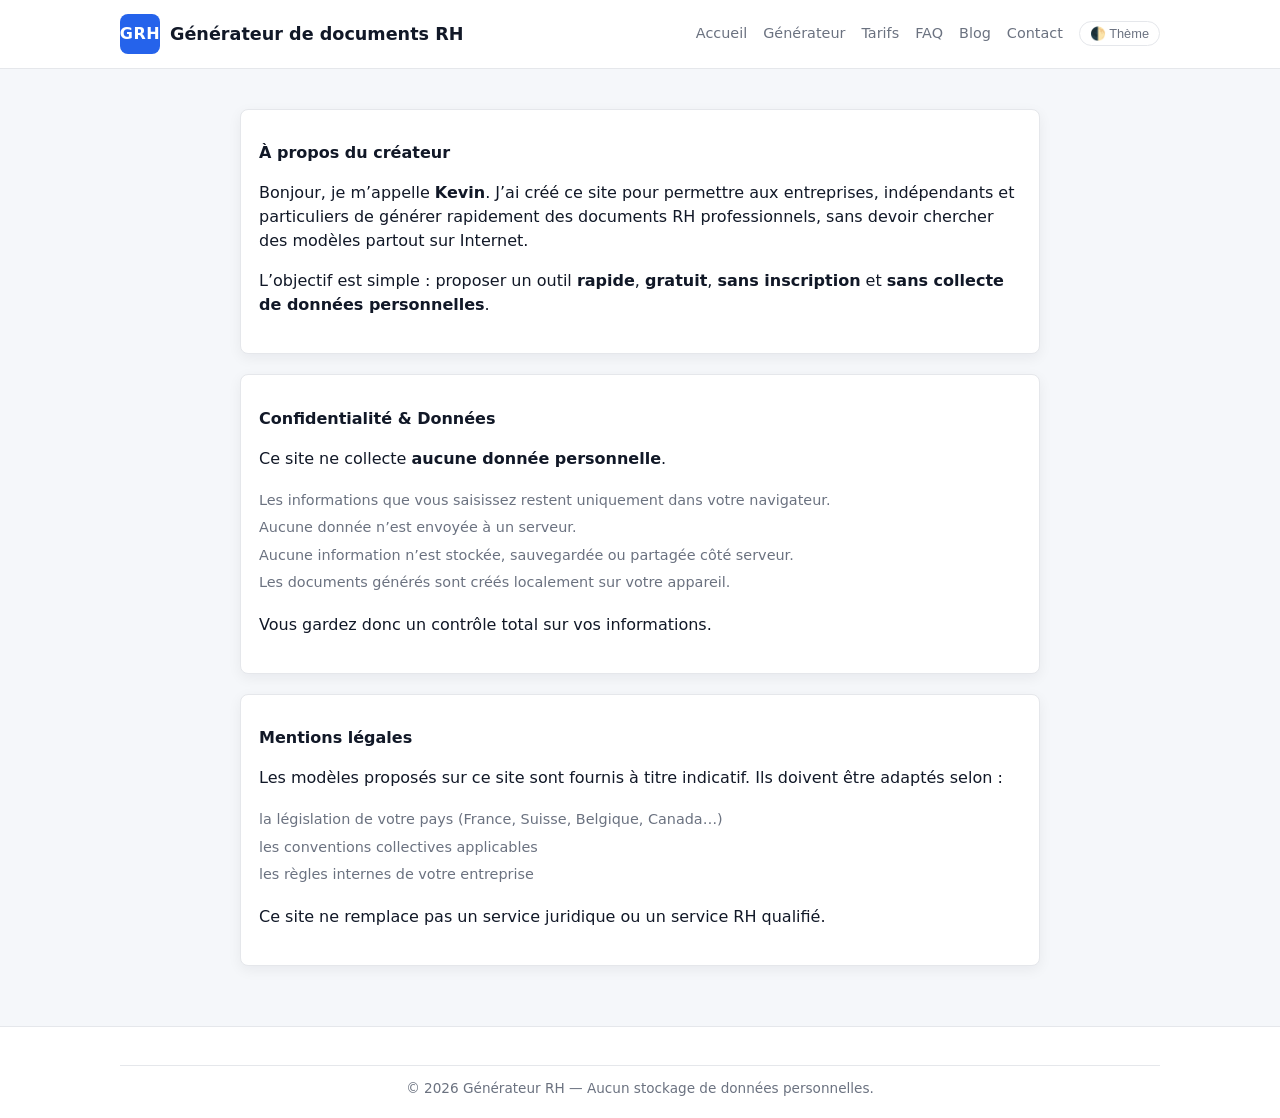
<file: about.html>
<!DOCTYPE html>
<html lang="fr">
<head>
  <meta charset="UTF-8">
  <title>À propos | Générateur RH</title>
  <meta name="viewport" content="width=device-width, initial-scale=1">
  <meta name="description" content="À propos du créateur du Générateur RH et de la philosophie du projet.">
  <link rel="stylesheet" href="style.css">
</head>

<body>
  <header class="site-header">
    <div class="container header-inner">
      <div class="brand">
        <div class="brand-logo">GRH</div>
        <div>
          <div class="brand-title">Générateur de documents RH</div>
        </div>
      </div>

      <nav class="nav">
        <a href="home.html">Accueil</a>
        <a href="index.html">Générateur</a>
        <a href="tarifs.html">Tarifs</a>
        <a href="faq.html">FAQ</a>
        <a href="blog.html">Blog</a>
        <a href="contact.html">Contact</a>
        <button id="themeToggle" class="theme-toggle">🌓 Thème</button>
      </nav>
    </div>
  </header>

  <main class="container" style="padding: 40px 20px;">
    <section class="card" style="max-width: 800px; margin: auto;">
      <h2>À propos du créateur</h2>
      <p>
        Bonjour, je m’appelle <strong>Kevin</strong>.  
        J’ai créé ce site pour permettre aux entreprises, indépendants et particuliers
        de générer rapidement des documents RH professionnels, sans devoir chercher
        des modèles partout sur Internet.
      </p>

      <p>
        L’objectif est simple : proposer un outil <strong>rapide</strong>, <strong>gratuit</strong>,
        <strong>sans inscription</strong> et <strong>sans collecte de données personnelles</strong>.
      </p>
    </section>

    <section class="card" id="confidentialite" style="max-width: 800px; margin: 20px auto;">
      <h2>Confidentialité & Données</h2>
      <p>
        Ce site ne collecte <strong>aucune donnée personnelle</strong>.
      </p>

      <ul class="list">
        <li>Les informations que vous saisissez restent uniquement dans votre navigateur.</li>
        <li>Aucune donnée n’est envoyée à un serveur.</li>
        <li>Aucune information n’est stockée, sauvegardée ou partagée côté serveur.</li>
        <li>Les documents générés sont créés localement sur votre appareil.</li>
      </ul>

      <p>
        Vous gardez donc un contrôle total sur vos informations.
      </p>
    </section>

    <section class="card" style="max-width: 800px; margin: 20px auto;">
      <h2>Mentions légales</h2>
      <p>
        Les modèles proposés sur ce site sont fournis à titre indicatif.
        Ils doivent être adaptés selon :
      </p>

      <ul class="list">
        <li>la législation de votre pays (France, Suisse, Belgique, Canada…)</li>
        <li>les conventions collectives applicables</li>
        <li>les règles internes de votre entreprise</li>
      </ul>

      <p>
        Ce site ne remplace pas un service juridique ou un service RH qualifié.
      </p>
    </section>
  </main>

  <footer class="site-footer">
    <div class="container footer-inner">
      <div class="footer-bottom">
        © 2026 Générateur RH — Aucun stockage de données personnelles.
      </div>
    </div>
  </footer>

  <script src="script.js"></script>
</body>
</html>
</file>
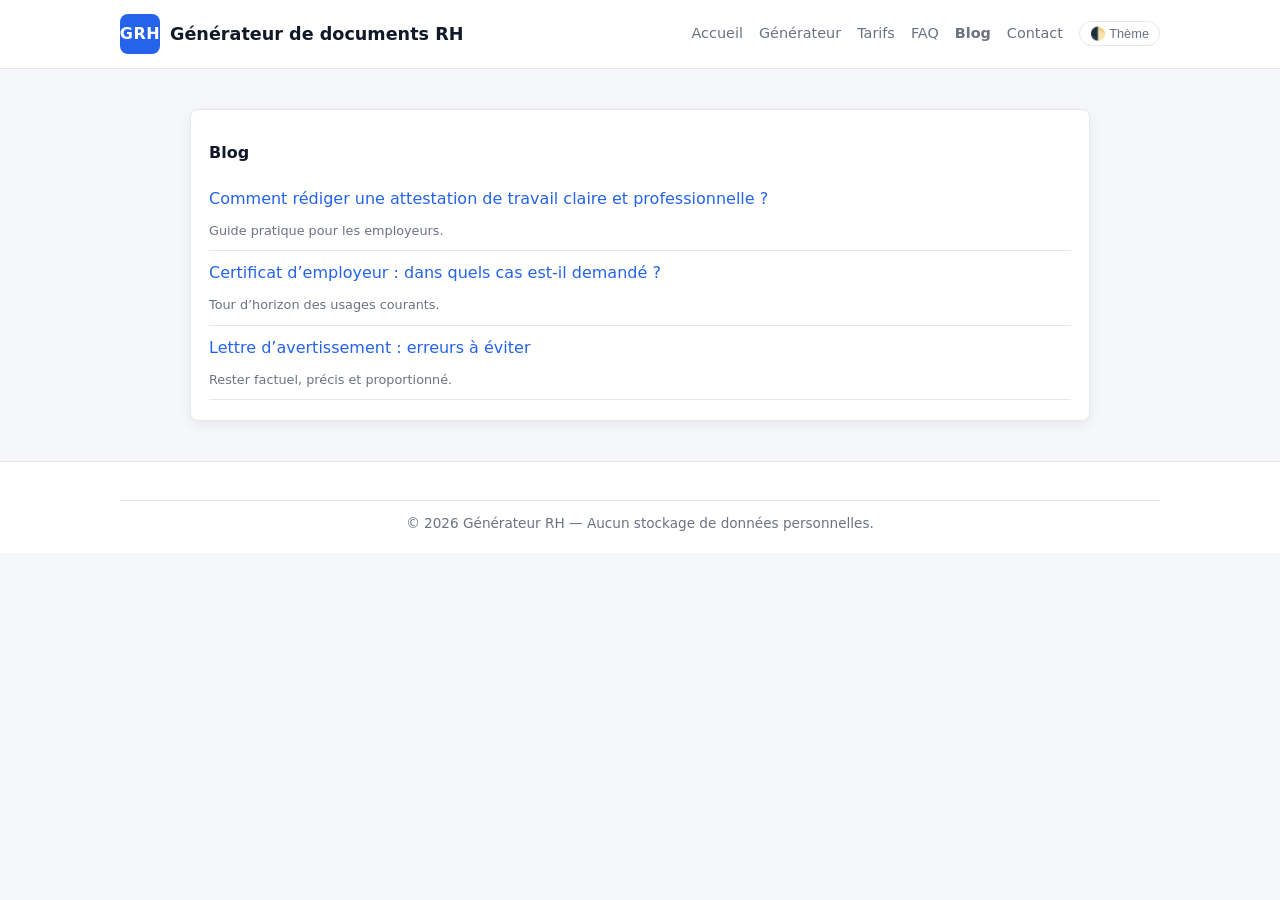
<file: blog.html>
<!DOCTYPE html>
<html lang="fr">
<head>
  <meta charset="UTF-8">
  <title>Blog | Générateur RH</title>
  <meta name="viewport" content="width=device-width, initial-scale=1">
  <meta name="description" content="Articles autour des documents RH, attestations, certificats et bonnes pratiques.">
  <link rel="stylesheet" href="style.css">
</head>

<body>
  <header class="site-header">
    <div class="container header-inner">
      <div class="brand">
        <div class="brand-logo">GRH</div>
        <div>
          <div class="brand-title">Générateur de documents RH</div>
        </div>
      </div>

      <nav class="nav">
        <a href="home.html">Accueil</a>
        <a href="index.html">Générateur</a>
        <a href="tarifs.html">Tarifs</a>
        <a href="faq.html">FAQ</a>
        <a href="blog.html" class="nav-active">Blog</a>
        <a href="contact.html">Contact</a>
        <button id="themeToggle" class="theme-toggle">🌓 Thème</button>
      </nav>
    </div>
  </header>

  <main class="container" style="padding: 40px 20px;">
    <section class="card" style="max-width: 900px; margin: auto;">
      <h2>Blog</h2>
      <ul class="blog-list">
        <li>
          <a href="#">Comment rédiger une attestation de travail claire et professionnelle ?</a>
          <div class="hint">Guide pratique pour les employeurs.</div>
        </li>
        <li>
          <a href="#">Certificat d’employeur : dans quels cas est-il demandé ?</a>
          <div class="hint">Tour d’horizon des usages courants.</div>
        </li>
        <li>
          <a href="#">Lettre d’avertissement : erreurs à éviter</a>
          <div class="hint">Rester factuel, précis et proportionné.</div>
        </li>
      </ul>
    </section>
  </main>

  <footer class="site-footer">
    <div class="container footer-inner">
      <div class="footer-bottom">
        © 2026 Générateur RH — Aucun stockage de données personnelles.
      </div>
    </div>
  </footer>

  <script src="script.js"></script>
</body>
</html>
</file>
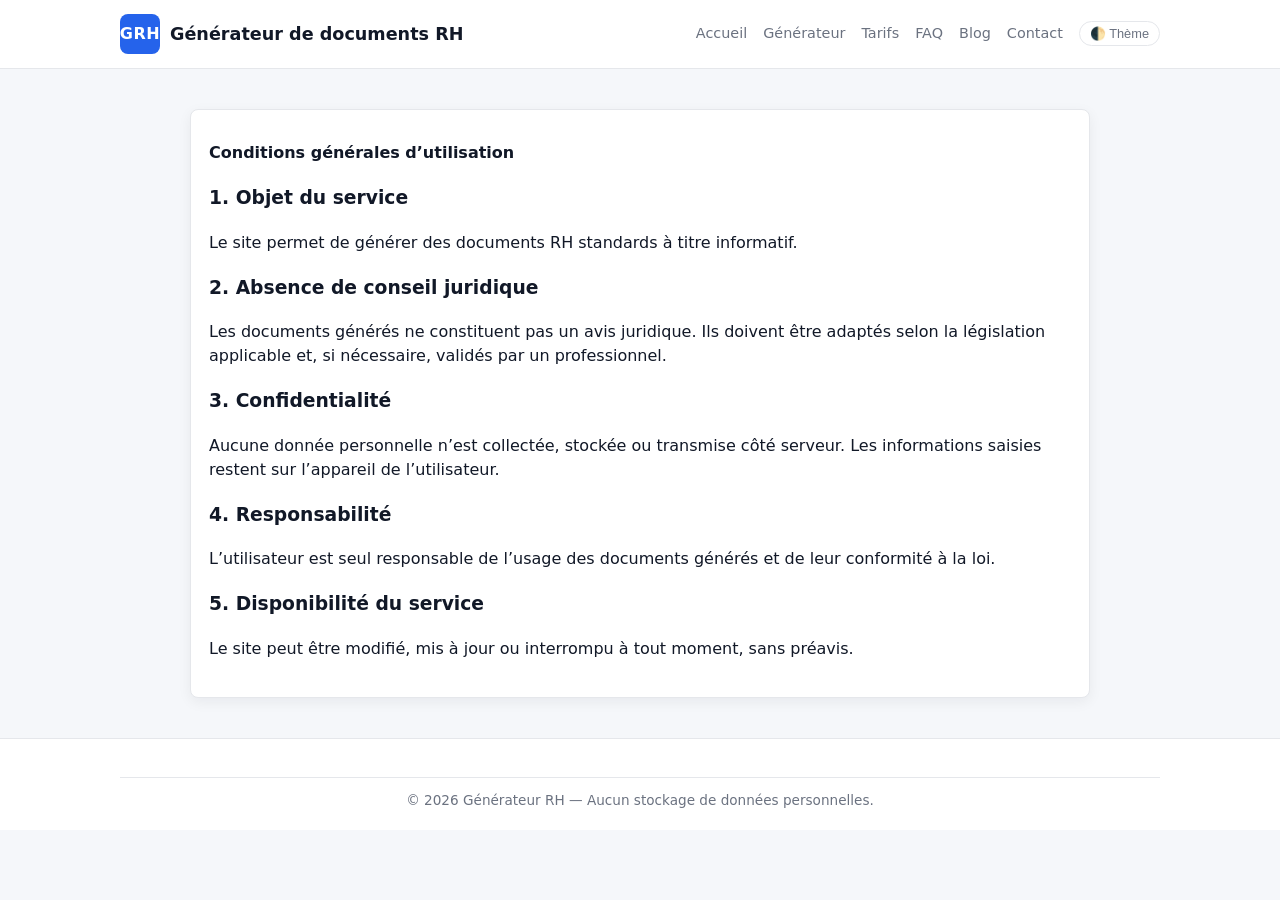
<file: cgu.html>
<!DOCTYPE html>
<html lang="fr">
<head>
  <meta charset="UTF-8">
  <title>Conditions d’utilisation | Générateur RH</title>
  <meta name="viewport" content="width=device-width, initial-scale=1">
  <meta name="description" content="Conditions générales d’utilisation du Générateur RH.">
  <link rel="stylesheet" href="style.css">
</head>

<body>
  <header class="site-header">
    <div class="container header-inner">
      <div class="brand">
        <div class="brand-logo">GRH</div>
        <div>
          <div class="brand-title">Générateur de documents RH</div>
        </div>
      </div>

      <nav class="nav">
        <a href="home.html">Accueil</a>
        <a href="index.html">Générateur</a>
        <a href="tarifs.html">Tarifs</a>
        <a href="faq.html">FAQ</a>
        <a href="blog.html">Blog</a>
        <a href="contact.html">Contact</a>
        <button id="themeToggle" class="theme-toggle">🌓 Thème</button>
      </nav>
    </div>
  </header>

  <main class="container" style="padding: 40px 20px;">
    <section class="card" style="max-width: 900px; margin: auto;">
      <h2>Conditions générales d’utilisation</h2>

      <h3>1. Objet du service</h3>
      <p>
        Le site permet de générer des documents RH standards à titre informatif.
      </p>

      <h3>2. Absence de conseil juridique</h3>
      <p>
        Les documents générés ne constituent pas un avis juridique.  
        Ils doivent être adaptés selon la législation applicable et, si nécessaire, validés par un professionnel.
      </p>

      <h3>3. Confidentialité</h3>
      <p>
        Aucune donnée personnelle n’est collectée, stockée ou transmise côté serveur.  
        Les informations saisies restent sur l’appareil de l’utilisateur.
      </p>

      <h3>4. Responsabilité</h3>
      <p>
        L’utilisateur est seul responsable de l’usage des documents générés et de leur conformité à la loi.
      </p>

      <h3>5. Disponibilité du service</h3>
      <p>
        Le site peut être modifié, mis à jour ou interrompu à tout moment, sans préavis.
      </p>
    </section>
  </main>

  <footer class="site-footer">
    <div class="container footer-inner">
      <div class="footer-bottom">
        © 2026 Générateur RH — Aucun stockage de données personnelles.
      </div>
    </div>
  </footer>

  <script src="script.js"></script>
</body>
</html>
</file>
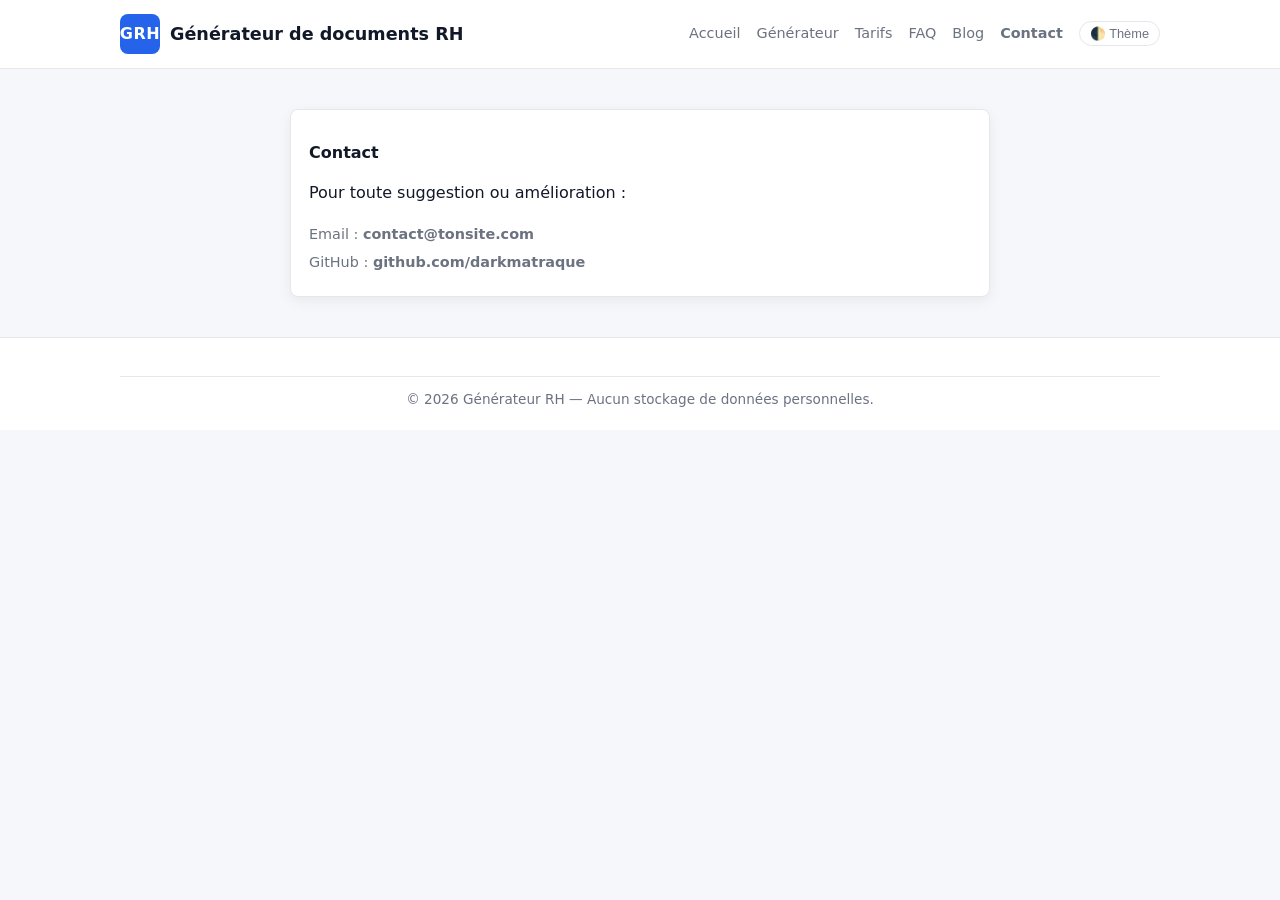
<file: contact.html>
<!DOCTYPE html>
<html lang="fr">
<head>
  <meta charset="UTF-8">
  <title>Contact | Générateur RH</title>
  <meta name="viewport" content="width=device-width, initial-scale=1">
  <meta name="description" content="Contactez le créateur du Générateur RH pour toute suggestion ou amélioration.">
  <link rel="stylesheet" href="style.css">
</head>

<body>
  <header class="site-header">
    <div class="container header-inner">
      <div class="brand">
        <div class="brand-logo">GRH</div>
        <div>
          <div class="brand-title">Générateur de documents RH</div>
        </div>
      </div>

      <nav class="nav">
        <a href="home.html">Accueil</a>
        <a href="index.html">Générateur</a>
        <a href="tarifs.html">Tarifs</a>
        <a href="faq.html">FAQ</a>
        <a href="blog.html">Blog</a>
        <a href="contact.html" class="nav-active">Contact</a>
        <button id="themeToggle" class="theme-toggle">🌓 Thème</button>
      </nav>
    </div>
  </header>

  <main class="container" style="padding: 40px 20px;">
    <section class="card" style="max-width: 700px; margin: auto;">
      <h2>Contact</h2>
      <p>Pour toute suggestion ou amélioration :</p>

      <ul class="list">
        <li>Email : <strong>contact@tonsite.com</strong></li>
        <li>GitHub : <strong>github.com/darkmatraque</strong></li>
      </ul>
    </section>
  </main>

  <footer class="site-footer">
    <div class="container footer-inner">
      <div class="footer-bottom">
        © 2026 Générateur RH — Aucun stockage de données personnelles.
      </div>
    </div>
  </footer>

  <script src="script.js"></script>
</body>
</html>
</file>
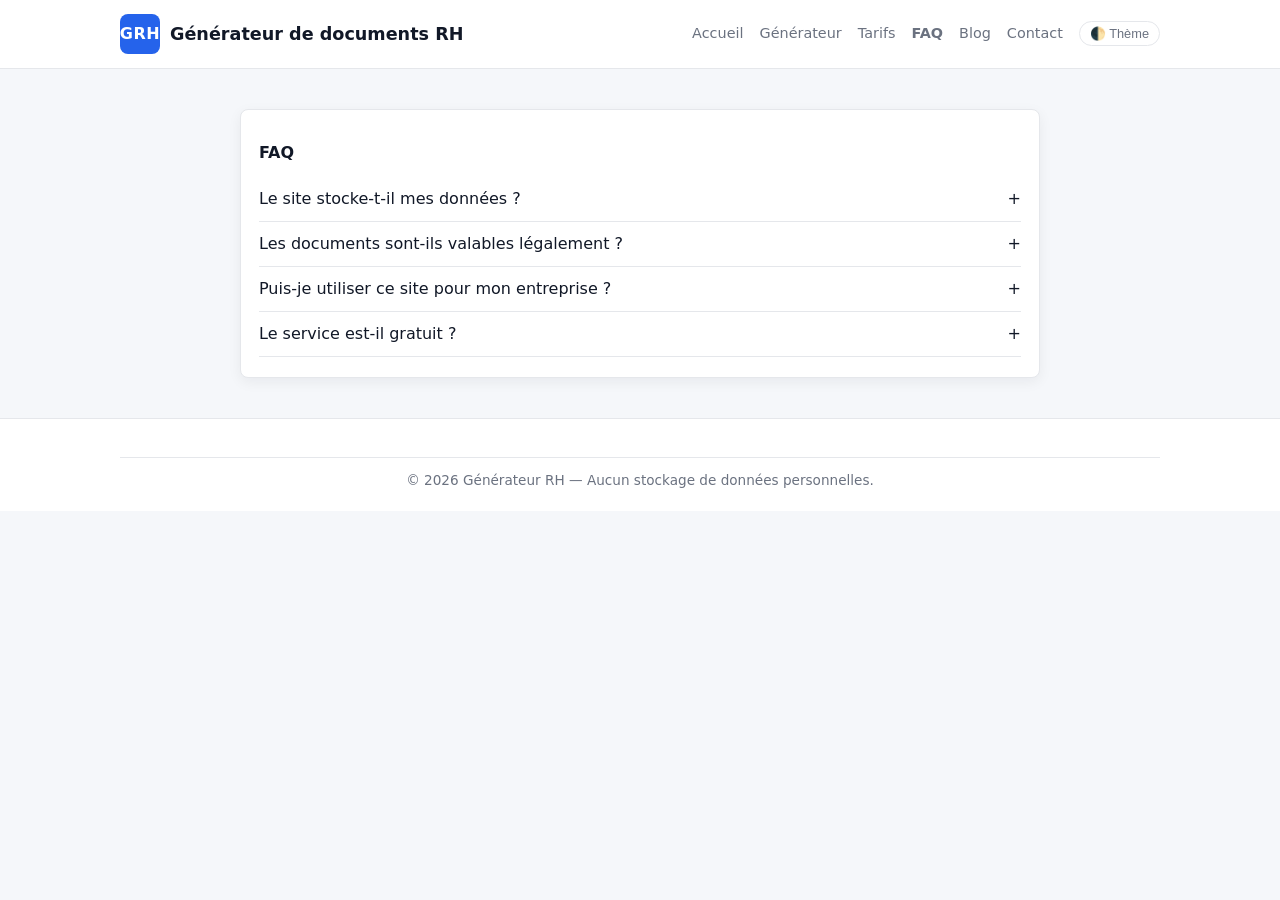
<file: faq.html>
<!DOCTYPE html>
<html lang="fr">
<head>
  <meta charset="UTF-8">
  <title>FAQ | Générateur RH</title>
  <meta name="viewport" content="width=device-width, initial-scale=1">
  <meta name="description" content="Questions fréquentes sur le Générateur RH.">
  <link rel="stylesheet" href="style.css">
</head>

<body>
  <header class="site-header">
    <div class="container header-inner">
      <div class="brand">
        <div class="brand-logo">GRH</div>
        <div>
          <div class="brand-title">Générateur de documents RH</div>
        </div>
      </div>

      <nav class="nav">
        <a href="home.html">Accueil</a>
        <a href="index.html">Générateur</a>
        <a href="tarifs.html">Tarifs</a>
        <a href="faq.html" class="nav-active">FAQ</a>
        <a href="blog.html">Blog</a>
        <a href="contact.html">Contact</a>
        <button id="themeToggle" class="theme-toggle">🌓 Thème</button>
      </nav>
    </div>
  </header>

  <main class="container" style="padding: 40px 20px;">
    <section class="card" style="max-width: 800px; margin: auto;">
      <h2>FAQ</h2>

      <div class="faq-item">
        <div class="faq-question">
          <span>Le site stocke-t-il mes données ?</span>
          <span>+</span>
        </div>
        <div class="faq-answer">
          Non. Toutes les informations restent sur votre appareil. Aucune donnée n’est envoyée à un serveur.
        </div>
      </div>

      <div class="faq-item">
        <div class="faq-question">
          <span>Les documents sont-ils valables légalement ?</span>
          <span>+</span>
        </div>
        <div class="faq-answer">
          Ce sont des modèles standards. Ils doivent être adaptés selon votre pays, vos conventions collectives et vos règles internes.
        </div>
      </div>

      <div class="faq-item">
        <div class="faq-question">
          <span>Puis-je utiliser ce site pour mon entreprise ?</span>
          <span>+</span>
        </div>
        <div class="faq-answer">
          Oui, totalement. Vous pouvez l’utiliser pour générer des documents RH de base pour votre organisation.
        </div>
      </div>

      <div class="faq-item">
        <div class="faq-question">
          <span>Le service est-il gratuit ?</span>
          <span>+</span>
        </div>
        <div class="faq-answer">
          Oui, entièrement gratuit. Aucune inscription, aucun abonnement.
        </div>
      </div>
    </section>
  </main>

  <footer class="site-footer">
    <div class="container footer-inner">
      <div class="footer-bottom">
        © 2026 Générateur RH — Aucun stockage de données personnelles.
      </div>
    </div>
  </footer>

  <script src="script.js"></script>
</body>
</html>
</file>
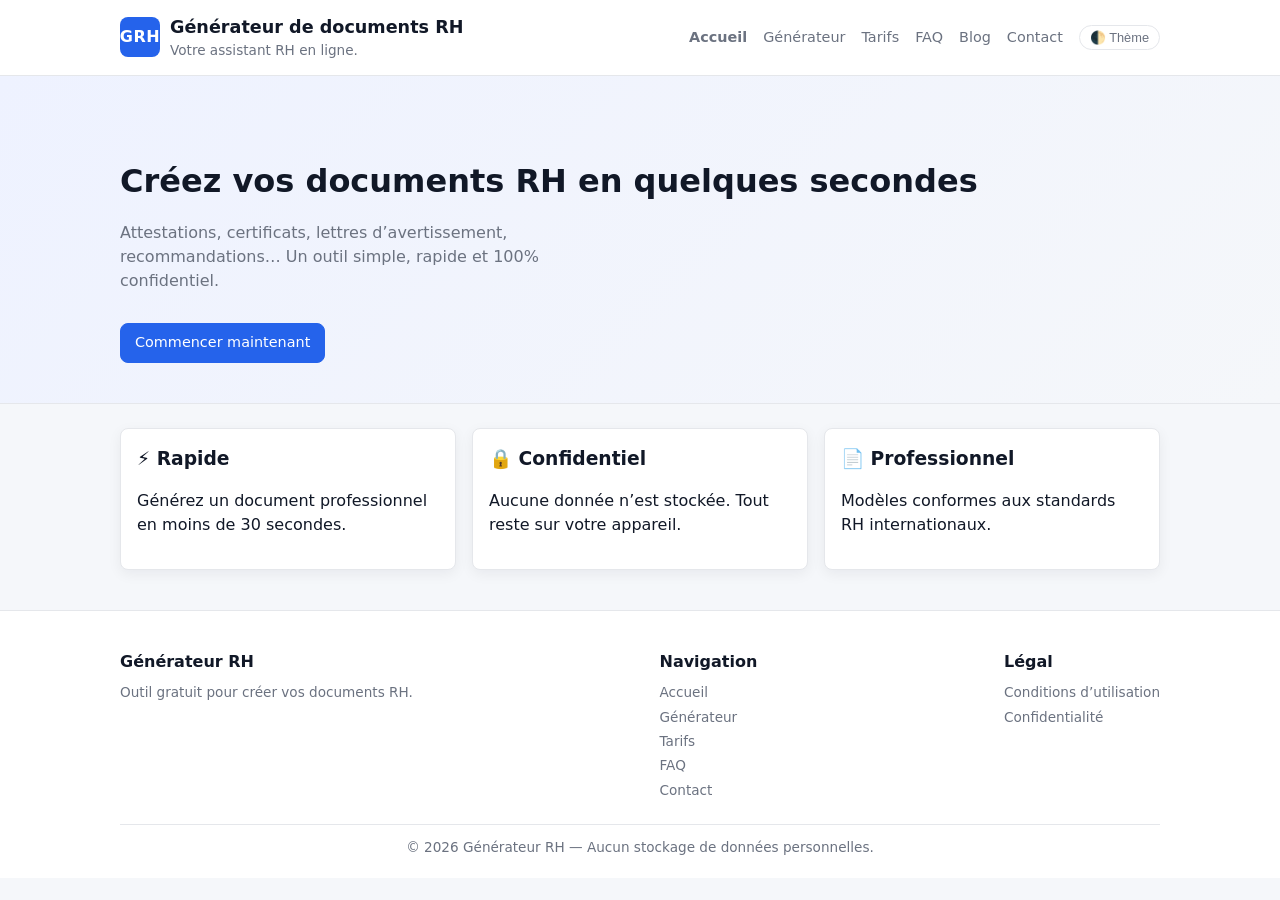
<file: home.html>
<!DOCTYPE html>
<html lang="fr">
<head>
  <meta charset="UTF-8">
  <title>Accueil | Générateur de documents RH</title>
  <meta name="viewport" content="width=device-width, initial-scale=1">
  <meta name="description" content="Créez vos documents RH en quelques secondes : attestations, certificats, lettres professionnelles.">
  <link rel="stylesheet" href="style.css">
</head>

<body>
  <header class="site-header">
    <div class="container header-inner">
      <div class="brand">
        <div class="brand-logo">GRH</div>
        <div>
          <div class="brand-title">Générateur de documents RH</div>
          <div class="brand-subtitle">Votre assistant RH en ligne.</div>
        </div>
      </div>

      <nav class="nav">
        <a href="home.html" class="nav-active">Accueil</a>
        <a href="index.html">Générateur</a>
        <a href="tarifs.html">Tarifs</a>
        <a href="faq.html">FAQ</a>
        <a href="blog.html">Blog</a>
        <a href="contact.html">Contact</a>
        <button id="themeToggle" class="theme-toggle">🌓 Thème</button>
      </nav>
    </div>
  </header>

  <main class="hero">
    <div class="container hero-inner">
      <h1>Créez vos documents RH en quelques secondes</h1>
      <p class="hero-sub">
        Attestations, certificats, lettres d’avertissement, recommandations…  
        Un outil simple, rapide et 100% confidentiel.
      </p>

      <a href="index.html" class="btn primary hero-btn">Commencer maintenant</a>
    </div>
  </main>

  <section class="container features">
    <div class="feature-card">
      <h3>⚡ Rapide</h3>
      <p>Générez un document professionnel en moins de 30 secondes.</p>
    </div>

    <div class="feature-card">
      <h3>🔒 Confidentiel</h3>
      <p>Aucune donnée n’est stockée. Tout reste sur votre appareil.</p>
    </div>

    <div class="feature-card">
      <h3>📄 Professionnel</h3>
      <p>Modèles conformes aux standards RH internationaux.</p>
    </div>
  </section>

  <footer class="site-footer">
    <div class="container footer-inner">
      <div class="footer-columns">
        <div>
          <h4>Générateur RH</h4>
          <p class="footer-muted">Outil gratuit pour créer vos documents RH.</p>
        </div>

        <div>
          <h4>Navigation</h4>
          <ul class="footer-list">
            <li><a href="home.html">Accueil</a></li>
            <li><a href="index.html">Générateur</a></li>
            <li><a href="tarifs.html">Tarifs</a></li>
            <li><a href="faq.html">FAQ</a></li>
            <li><a href="contact.html">Contact</a></li>
          </ul>
        </div>

        <div>
          <h4>Légal</h4>
          <ul class="footer-list">
            <li><a href="cgu.html">Conditions d’utilisation</a></li>
            <li><a href="about.html#confidentialite">Confidentialité</a></li>
          </ul>
        </div>
      </div>

      <div class="footer-bottom">
        © 2026 Générateur RH — Aucun stockage de données personnelles.
      </div>
    </div>
  </footer>

  <script src="script.js"></script>
</body>
</html>
</file>
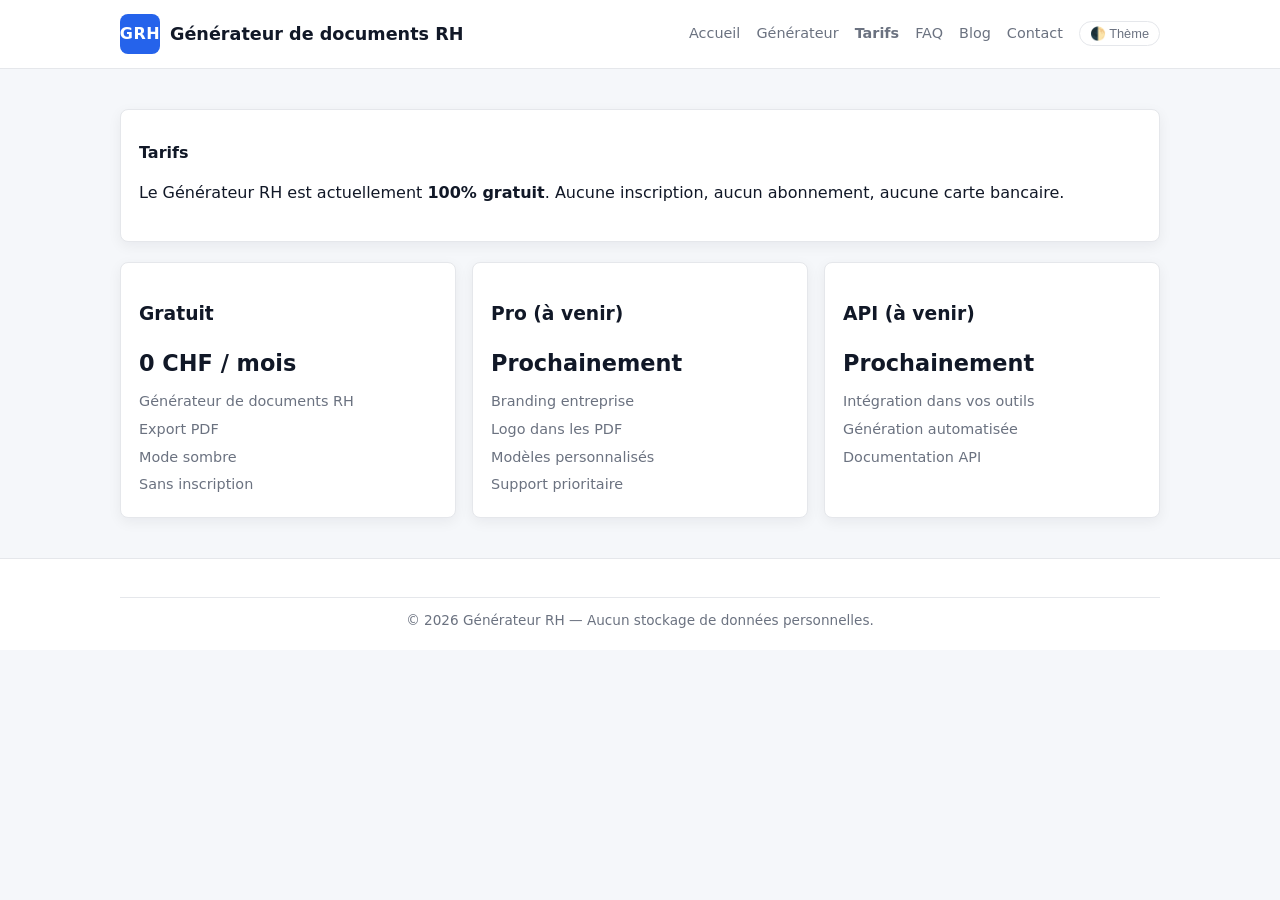
<file: tarifs.html>
<!DOCTYPE html>
<html lang="fr">
<head>
  <meta charset="UTF-8">
  <title>Tarifs | Générateur RH</title>
  <meta name="viewport" content="width=device-width, initial-scale=1">
  <meta name="description" content="Tarifs du Générateur RH.">
  <link rel="stylesheet" href="style.css">
</head>

<body>
  <header class="site-header">
    <div class="container header-inner">
      <div class="brand">
        <div class="brand-logo">GRH</div>
        <div>
          <div class="brand-title">Générateur de documents RH</div>
        </div>
      </div>

      <nav class="nav">
        <a href="home.html">Accueil</a>
        <a href="index.html">Générateur</a>
        <a href="tarifs.html" class="nav-active">Tarifs</a>
        <a href="faq.html">FAQ</a>
        <a href="blog.html">Blog</a>
        <a href="contact.html">Contact</a>
        <button id="themeToggle" class="theme-toggle">🌓 Thème</button>
      </nav>
    </div>
  </header>

  <main class="container" style="padding: 40px 20px;">
    <section class="card" style="margin-bottom: 20px;">
      <h2>Tarifs</h2>
      <p>
        Le Générateur RH est actuellement <strong>100% gratuit</strong>.  
        Aucune inscription, aucun abonnement, aucune carte bancaire.
      </p>
    </section>

    <section class="pricing-grid">
      <div class="pricing-card">
        <h3>Gratuit</h3>
        <p class="pricing-price">0 CHF / mois</p>
        <ul class="list">
          <li>Générateur de documents RH</li>
          <li>Export PDF</li>
          <li>Mode sombre</li>
          <li>Sans inscription</li>
        </ul>
      </div>

      <div class="pricing-card">
        <h3>Pro (à venir)</h3>
        <p class="pricing-price">Prochainement</p>
        <ul class="list">
          <li>Branding entreprise</li>
          <li>Logo dans les PDF</li>
          <li>Modèles personnalisés</li>
          <li>Support prioritaire</li>
        </ul>
      </div>

      <div class="pricing-card">
        <h3>API (à venir)</h3>
        <p class="pricing-price">Prochainement</p>
        <ul class="list">
          <li>Intégration dans vos outils</li>
          <li>Génération automatisée</li>
          <li>Documentation API</li>
        </ul>
      </div>
    </section>
  </main>

  <footer class="site-footer">
    <div class="container footer-inner">
      <div class="footer-bottom">
        © 2026 Générateur RH — Aucun stockage de données personnelles.
      </div>
    </div>
  </footer>

  <script src="script.js"></script>
</body>
</html>
</file>
<file: style.css>
/* ------------------------------
   VARIABLES & BASE
------------------------------ */

:root {
  --bg: #f5f7fa;
  --bg-alt: #eef2ff;
  --card-bg: #ffffff;
  --text: #111827;
  --text-light: #6b7280;
  --border: #e5e7eb;
  --primary: #2563eb;
  --primary-hover: #1e4fd1;
  --danger: #dc2626;
  --radius: 8px;
  --shadow-soft: 0 4px 14px rgba(15, 23, 42, 0.06);
  --font: system-ui, -apple-system, BlinkMacSystemFont, "Inter", "Segoe UI", sans-serif;
}

:root[data-theme="dark"] {
  --bg: #020617;
  --bg-alt: #020617;
  --card-bg: #020617;
  --text: #e5e7eb;
  --text-light: #9ca3af;
  --border: #1f2937;
  --primary: #3b82f6;
  --primary-hover: #2563eb;
  --shadow-soft: 0 4px 18px rgba(0, 0, 0, 0.7);
}

*,
*::before,
*::after {
  box-sizing: border-box;
}

html,
body {
  margin: 0;
  padding: 0;
}

body {
  background: var(--bg);
  font-family: var(--font);
  color: var(--text);
  line-height: 1.5;
}

/* ------------------------------
   HEADER & NAV
------------------------------ */

.site-header {
  background: var(--card-bg);
  border-bottom: 1px solid var(--border);
  position: sticky;
  top: 0;
  z-index: 20;
}

.header-inner {
  display: flex;
  align-items: center;
  justify-content: space-between;
  padding: 14px 20px;
}

.brand {
  display: flex;
  align-items: center;
  gap: 10px;
}

.brand-logo {
  width: 40px;
  height: 40px;
  border-radius: 8px;
  background: var(--primary);
  color: #fff;
  display: flex;
  align-items: center;
  justify-content: center;
  font-weight: 700;
  font-size: 1rem;
  letter-spacing: 0.5px;
}

.brand-title {
  font-size: 1.1rem;
  font-weight: 600;
}

.brand-subtitle {
  font-size: 0.85rem;
  color: var(--text-light);
}

.nav {
  display: flex;
  gap: 16px;
  font-size: 0.9rem;
  align-items: center;
}

.nav a {
  color: var(--text-light);
  text-decoration: none;
  padding: 4px 0;
}

.nav a:hover {
  color: var(--primary);
}

.nav-active {
  color: var(--primary);
  font-weight: 600;
}

.theme-toggle {
  border-radius: 999px;
  border: 1px solid var(--border);
  padding: 4px 10px;
  font-size: 0.8rem;
  background: transparent;
  color: var(--text-light);
  cursor: pointer;
  display: inline-flex;
  align-items: center;
  gap: 6px;
}

/* ------------------------------
   LAYOUT
------------------------------ */

.container {
  width: 100%;
  max-width: 1080px;
  margin: 0 auto;
}

.main-layout {
  display: grid;
  grid-template-columns: 280px 1fr;
  gap: 20px;
  padding: 24px 20px 40px;
}

/* ------------------------------
   SIDEBAR & CONTENT
------------------------------ */

.sidebar {
  display: flex;
  flex-direction: column;
  gap: 16px;
}

.content {
  display: flex;
  flex-direction: column;
  gap: 16px;
}

/* ------------------------------
   CARDS
------------------------------ */

.card {
  background: var(--card-bg);
  border-radius: var(--radius);
  border: 1px solid var(--border);
  padding: 18px 18px 20px;
  box-shadow: var(--shadow-soft);
}

.card.small {
  font-size: 0.9rem;
}

.card h2 {
  font-size: 1rem;
  font-weight: 600;
  margin-bottom: 12px;
}

/* ------------------------------
   FORM
------------------------------ */

.form-grid {
  display: grid;
  grid-template-columns: 1fr 1fr;
  gap: 14px 18px;
}

.form-field {
  display: flex;
  flex-direction: column;
  gap: 6px;
}

.form-field.full {
  grid-column: 1 / -1;
}

.field-label {
  display: block;
  font-size: 0.9rem;
  color: var(--text-light);
  margin-bottom: 6px;
}

.top-space {
  margin-top: 12px;
}

label {
  font-size: 0.9rem;
  color: var(--text-light);
}

input,
textarea,
select {
  padding: 9px 11px;
  border-radius: var(--radius);
  border: 1px solid var(--border);
  font-size: 0.95rem;
  font-family: inherit;
  background: #fff;
  color: var(--text);
  transition: border 0.15s, box-shadow 0.15s, background 0.15s;
}

:root[data-theme="dark"] input,
:root[data-theme="dark"] textarea,
:root[data-theme="dark"] select {
  background: #020617;
  color: var(--text);
}

input:focus,
textarea:focus,
select:focus {
  border-color: var(--primary);
  outline: none;
  box-shadow: 0 0 0 1px rgba(37, 99, 235, 0.18);
}

textarea {
  min-height: 80px;
  resize: vertical;
}

/* ------------------------------
   LISTS
------------------------------ */

.list {
  list-style: none;
  padding-left: 0;
  margin: 0;
}

.list li {
  font-size: 0.9rem;
  color: var(--text-light);
  padding: 3px 0;
}

/* ------------------------------
   BUTTONS & ACTIONS
------------------------------ */

.card-header-row {
  display: flex;
  align-items: center;
  justify-content: space-between;
  gap: 12px;
  margin-bottom: 10px;
}

.actions {
  display: flex;
  gap: 8px;
  flex-wrap: wrap;
}

.btn {
  padding: 8px 14px;
  border-radius: var(--radius);
  border: 1px solid var(--border);
  background: transparent;
  cursor: pointer;
  font-size: 0.9rem;
  color: var(--text);
  transition: background 0.15s, border 0.15s, transform 0.05s, color 0.15s;
  text-decoration: none;
  display: inline-flex;
  align-items: center;
  justify-content: center;
}

.btn:hover {
  background: rgba(148, 163, 184, 0.12);
}

.btn:active {
  transform: translateY(1px);
}

.btn.primary {
  background: var(--primary);
  border-color: var(--primary);
  color: #ffffff;
  font-weight: 500;
}

.btn.primary:hover {
  background: var(--primary-hover);
}

/* ------------------------------
   OUTPUT
------------------------------ */

.output {
  border-radius: var(--radius);
  border: 1px solid var(--border);
  background: var(--card-bg);
  padding: 16px 14px;
  min-height: 260px;
  white-space: pre-wrap;
  font-size: 0.95rem;
  color: var(--text);
}

.hint {
  font-size: 0.8rem;
  color: var(--text-light);
  margin-top: 10px;
}

.bottom-hint {
  margin-top: 8px;
}

/* ------------------------------
   HERO & FEATURES (home)
------------------------------ */

.hero {
  background: linear-gradient(135deg, var(--bg-alt), var(--bg));
  border-bottom: 1px solid var(--border);
}

.hero-inner {
  padding: 60px 20px 40px;
  text-align: left;
}

.hero-inner h1 {
  font-size: 2rem;
  margin-bottom: 10px;
}

.hero-sub {
  font-size: 1rem;
  color: var(--text-light);
  max-width: 480px;
  margin-bottom: 20px;
}

.hero-btn {
  margin-top: 10px;
}

.features {
  display: grid;
  grid-template-columns: repeat(3, minmax(0, 1fr));
  gap: 16px;
  padding: 24px 20px 40px;
}

.feature-card {
  background: var(--card-bg);
  border-radius: var(--radius);
  border: 1px solid var(--border);
  padding: 16px;
  box-shadow: var(--shadow-soft);
}

.feature-card h3 {
  margin-top: 0;
  margin-bottom: 8px;
}

/* ------------------------------
   FOOTER
------------------------------ */

.site-footer {
  border-top: 1px solid var(--border);
  background: var(--card-bg);
}

.footer-inner {
  padding: 18px 20px 20px;
  font-size: 0.85rem;
  color: var(--text);
}

.footer-muted {
  color: var(--text-light);
  margin-top: 4px;
}

.footer-columns {
  display: flex;
  justify-content: space-between;
  gap: 40px;
  flex-wrap: wrap;
}

.footer-columns h4 {
  margin-bottom: 8px;
  font-size: 1rem;
  color: var(--text);
}

.footer-list {
  list-style: none;
  padding: 0;
  margin: 0;
}

.footer-list li {
  margin: 4px 0;
}

.footer-list a {
  color: var(--text-light);
  text-decoration: none;
}

.footer-list a:hover {
  color: var(--primary);
}

.footer-bottom {
  margin-top: 20px;
  padding-top: 12px;
  border-top: 1px solid var(--border);
  font-size: 0.85rem;
  color: var(--text-light);
  text-align: center;
}

/* ------------------------------
   FAQ ACCORDION
------------------------------ */

.faq-item {
  border-bottom: 1px solid var(--border);
  padding: 10px 0;
}

.faq-question {
  cursor: pointer;
  display: flex;
  justify-content: space-between;
  align-items: center;
  font-weight: 500;
}

.faq-answer {
  max-height: 0;
  overflow: hidden;
  transition: max-height 0.2s ease-out;
  font-size: 0.9rem;
  color: var(--text-light);
}

.faq-item.open .faq-answer {
  max-height: 200px;
  margin-top: 6px;
}

/* ------------------------------
   PRICING
------------------------------ */

.pricing-grid {
  display: grid;
  grid-template-columns: repeat(3, minmax(0, 1fr));
  gap: 16px;
}

.pricing-card {
  background: var(--card-bg);
  border-radius: var(--radius);
  border: 1px solid var(--border);
  padding: 18px;
  box-shadow: var(--shadow-soft);
}

.pricing-price {
  font-size: 1.4rem;
  font-weight: 600;
  margin: 8px 0;
}

/* ------------------------------
   BLOG
------------------------------ */

.blog-list {
  list-style: none;
  padding: 0;
  margin: 0;
}

.blog-list li {
  padding: 10px 0;
  border-bottom: 1px solid var(--border);
}

.blog-list a {
  text-decoration: none;
  color: var(--primary);
}

/* ------------------------------
   RESPONSIVE
------------------------------ */

@media (max-width: 900px) {
  .main-layout {
    grid-template-columns: 1fr;
  }

  .features {
    grid-template-columns: 1fr;
  }

  .pricing-grid {
    grid-template-columns: 1fr;
  }
}

@media (max-width: 640px) {
  .header-inner {
    flex-direction: column;
    align-items: flex-start;
    gap: 10px;
  }

  .nav {
    width: 100%;
    justify-content: flex-start;
    flex-wrap: wrap;
  }

  .form-grid {
    grid-template-columns: 1fr;
  }

  .hero-inner {
    padding: 40px 20px 30px;
  }
}

/* ------------------------------
   PRINT
------------------------------ */

@media print {
  body {
    background: #ffffff;
  }

  .site-header,
  .sidebar,
  .site-footer,
  .actions,
  .hint {
    display: none !important;
  }

  .main-layout {
    display: block;
    padding: 0;
  }

  .content {
    margin: 0;
  }

  .card {
    border: none;
    box-shadow: none;
    padding: 0;
  }

  .output {
    border: none;
    padding: 0;
    min-height: auto;
  }
}
</file>
